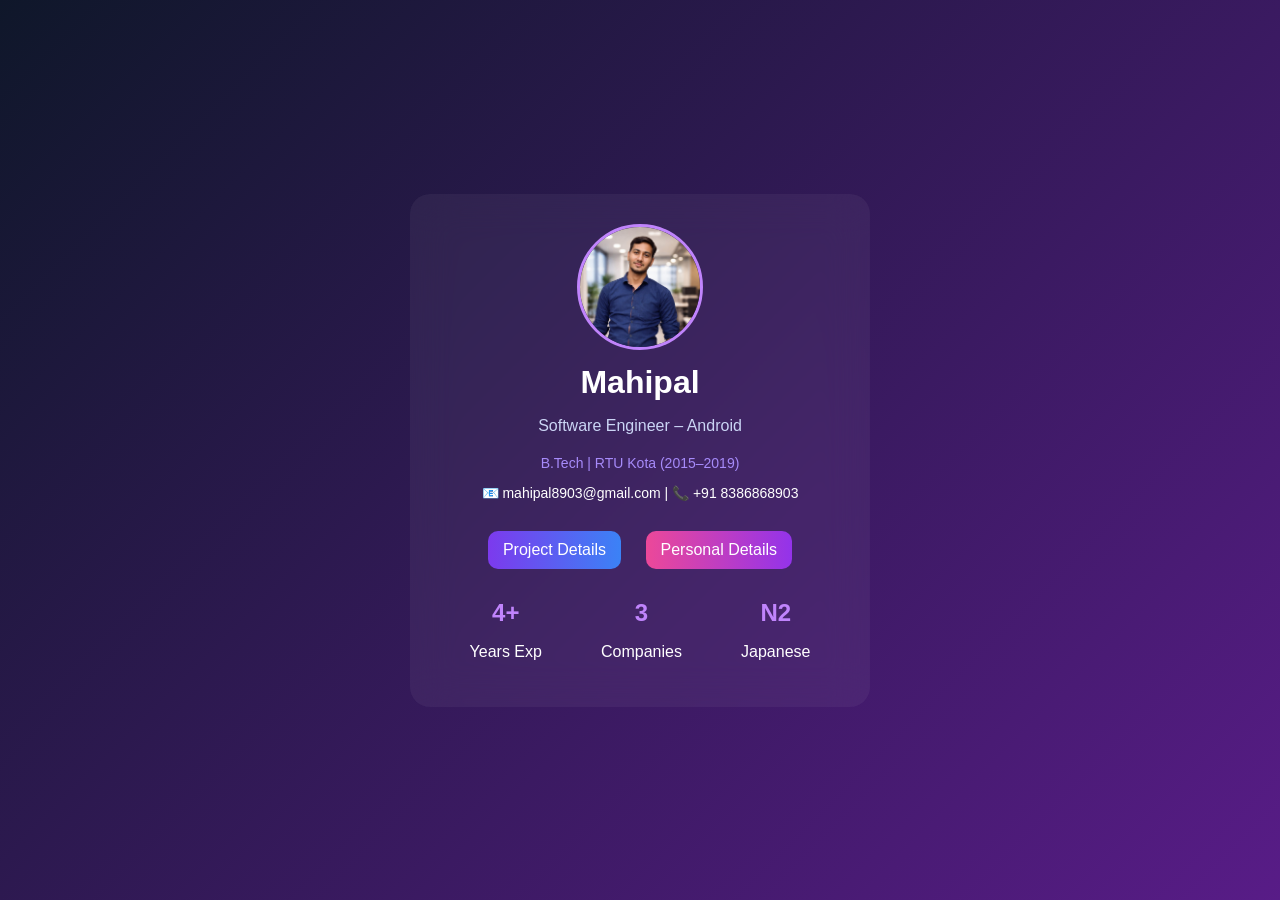
<file: index.html>
<!DOCTYPE html>
<html lang="en">
<head>
<meta charset="UTF-8">
<meta name="viewport" content="width=device-width, initial-scale=1.0">
<title>Mahipal Portfolio</title>
<link rel="stylesheet" href="style.css">
</head>

<body>

<div class="main">

    <div class="card-home">

        <img src="profile.jpg" class="profile">

        <h1>Mahipal</h1>
        <p class="subtitle">Software Engineer – Android</p>
        <p class="edu">B.Tech | RTU Kota (2015–2019)</p>

        <p class="contact">
            📧 mahipal8903@gmail.com | 📞 +91 8386868903
        </p>

        <div class="actions">
            <a href="projects.html" class="btn gradient">Project Details</a>
            <a href="about.html" class="btn pink">Personal Details</a>
        </div>

        <div class="stats">
            <div>
                <h2>4+</h2>
                <p>Years Exp</p>
            </div>
            <div>
                <h2>3</h2>
                <p>Companies</p>
            </div>
            <div>
                <h2>N2</h2>
                <p>Japanese</p>
            </div>
        </div>

    </div>

</div>

</body>
</html>
</file>
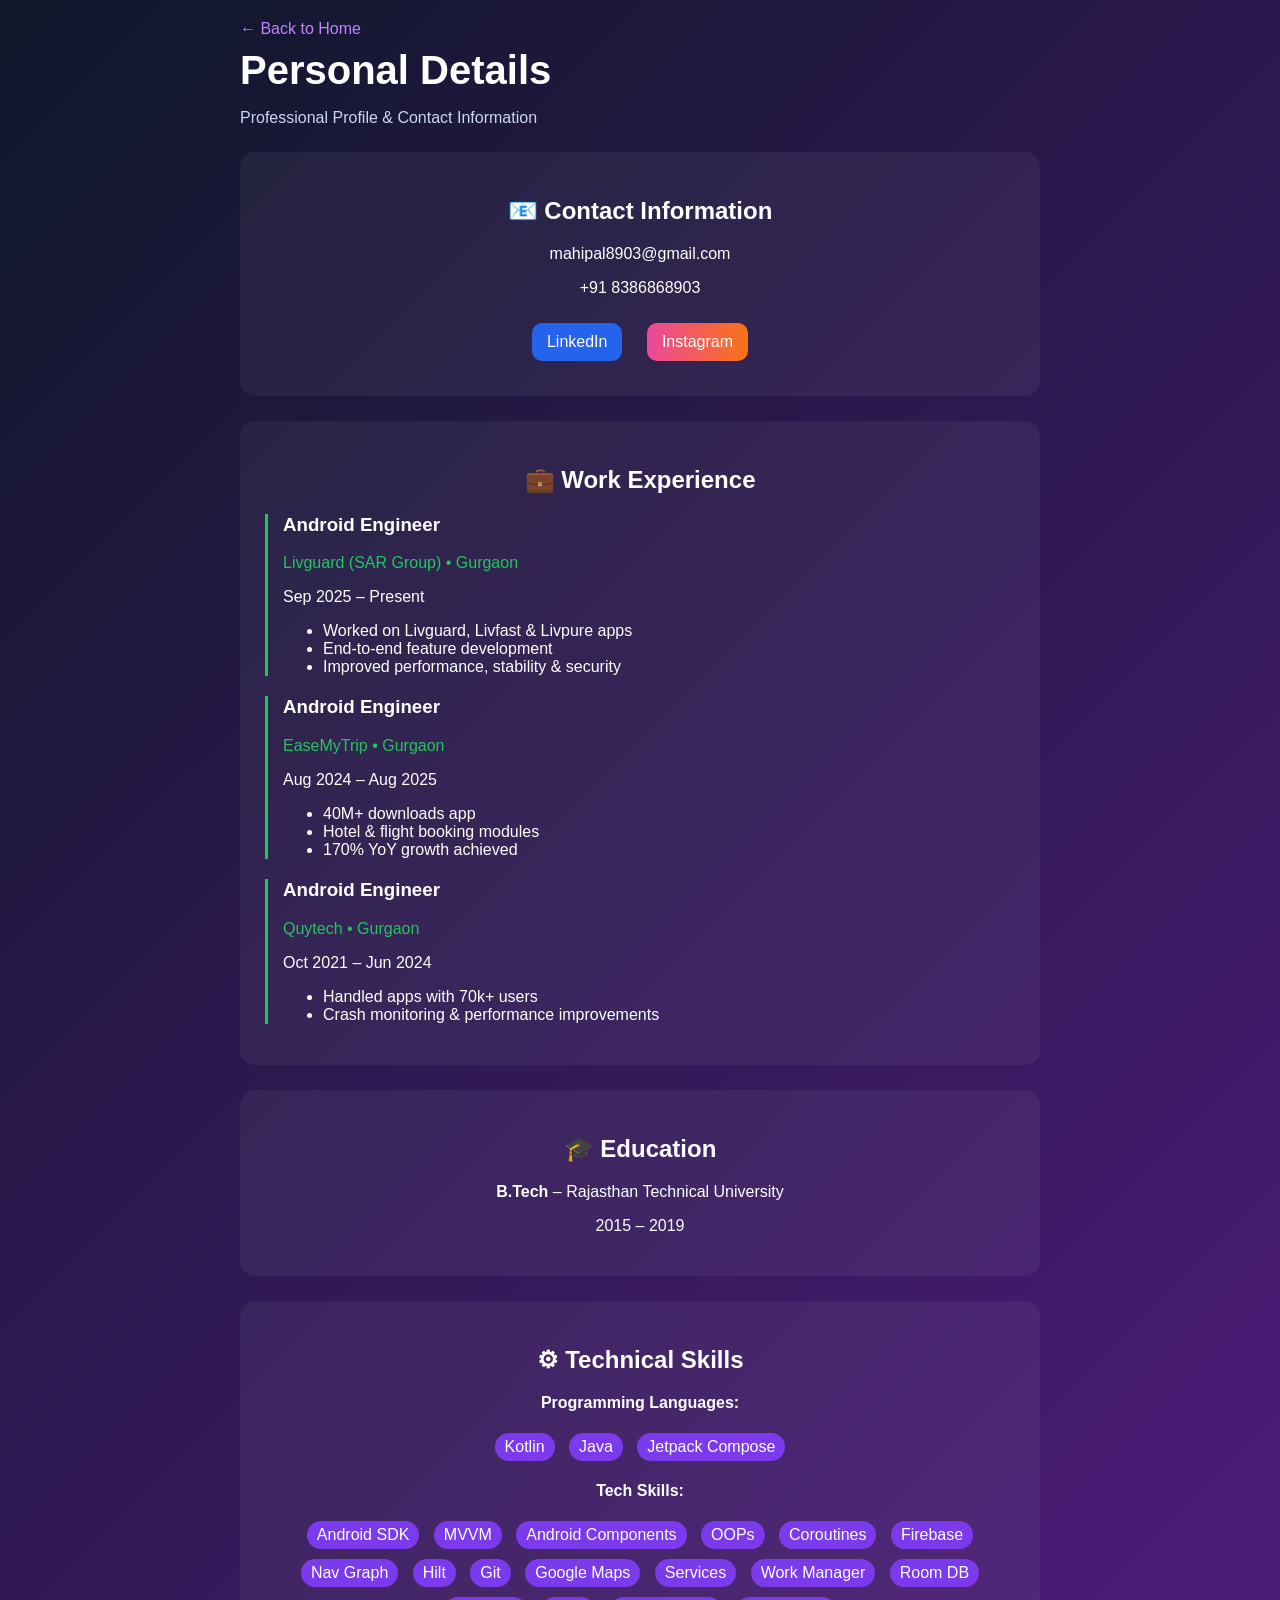
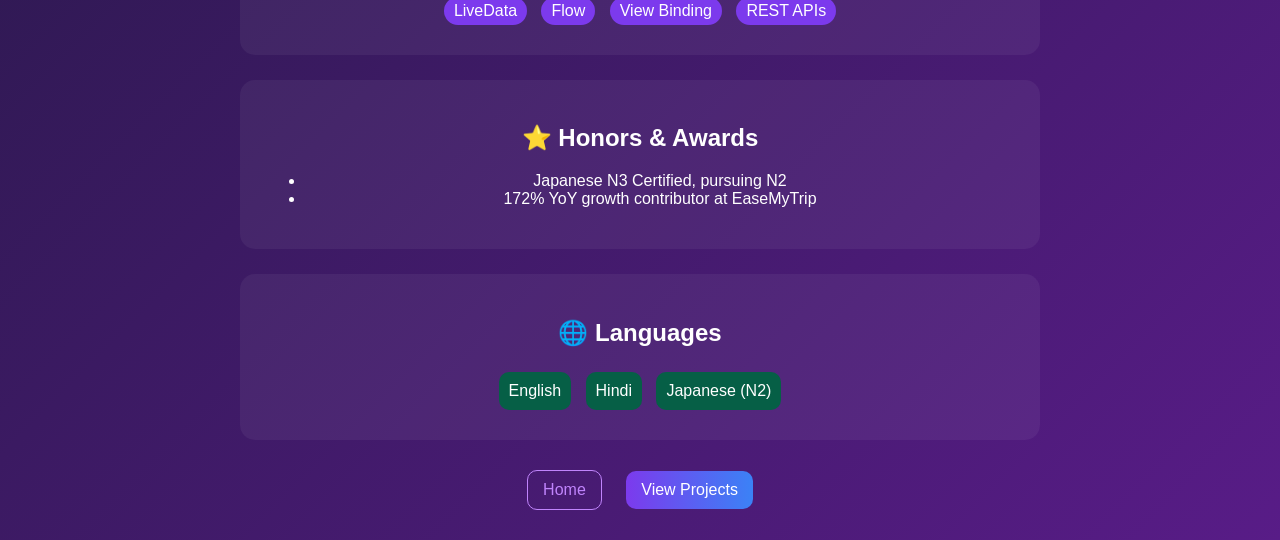
<file: about.html>
<!DOCTYPE html>
<html>
<head>
<title>Personal Details</title>
<link rel="stylesheet" href="style.css">
</head>

<body>

<div class="page">

    <a href="index.html" class="back">← Back to Home</a>

    <h1 class="title">Personal Details</h1>
    <p class="subtitle">Professional Profile & Contact Information</p>

    <!-- CONTACT -->
    <div class="card">
        <h2>📧 Contact Information</h2>
        <p>mahipal8903@gmail.com</p>
        <p>+91 8386868903</p>

        <div class="btn-row">
            <a href="https://www.linkedin.com/in/chaudhary-mahipal" target="_blank" class="btn blue">LinkedIn</a>
            <a href="https://www.instagram.com/mahii_pal_" target="_blank" class="btn insta">Instagram</a>
        </div>
    </div>

    <!-- EXPERIENCE -->
    <div class="card">
        <h2>💼 Work Experience</h2>

        <div class="exp">
            <h3>Android Engineer</h3>
            <p class="company">Livguard (SAR Group) • Gurgaon</p>
            <p class="meta">Sep 2025 – Present</p>
            <ul>
                <li>Worked on Livguard, Livfast & Livpure apps</li>
                <li>End-to-end feature development</li>
                <li>Improved performance, stability & security</li>
            </ul>
        </div>

        <div class="exp">
            <h3>Android Engineer</h3>
            <p class="company">EaseMyTrip • Gurgaon</p>
            <p class="meta">Aug 2024 – Aug 2025</p>
            <ul>
                <li>40M+ downloads app</li>
                <li>Hotel & flight booking modules</li>
                <li>170% YoY growth achieved</li>
            </ul>
        </div>

        <div class="exp">
            <h3>Android Engineer</h3>
            <p class="company">Quytech • Gurgaon</p>
            <p class="meta">Oct 2021 – Jun 2024</p>
            <ul>
                <li>Handled apps with 70k+ users</li>
                <li>Crash monitoring & performance improvements</li>
            </ul>
        </div>
    </div>

    <!-- EDUCATION -->
    <div class="card">
        <h2>🎓 Education</h2>
        <p><b>B.Tech</b> – Rajasthan Technical University</p>
        <p class="meta">2015 – 2019</p>
    </div>

    <!-- SKILLS -->
    <!-- SKILLS -->
<div class="card">
<h2>⚙ Technical Skills</h2>

<p><b>Programming Languages:</b></p>
<div class="tags">
    <span>Kotlin</span>
    <span>Java</span>
    <span>Jetpack Compose</span>
</div>

<p><b>Tech Skills:</b></p>
<div class="tags">
    <span>Android SDK</span>
    <span>MVVM</span>
    <span>Android Components</span>
    <span>OOPs</span>
    <span>Coroutines</span>
    <span>Firebase</span>
    <span>Nav Graph</span>
    <span>Hilt</span>
    <span>Git</span>
    <span>Google Maps</span>
    <span>Services</span>
    <span>Work Manager</span>
    <span>Room DB</span>
    <span>LiveData</span>
    <span>Flow</span>
    <span>View Binding</span>
    <span>REST APIs</span>
</div>

</div>
    <!-- AWARDS -->
    <div class="card">
        <h2>⭐ Honors & Awards</h2>
        <ul>
            <li>Japanese N3 Certified, pursuing N2</li>
            <li>172% YoY growth contributor at EaseMyTrip</li>
        </ul>
    </div>

    <!-- LANGUAGES -->
    <div class="card">
        <h2>🌐 Languages</h2>

        <div class="lang">
            <span>English</span>
            <span>Hindi</span>
            <span>Japanese (N2)</span>
        </div>
    </div>

    <!-- NAV BUTTON -->
    <div class="bottom-btns">
        <a href="index.html" class="btn outline">Home</a>
        <a href="projects.html" class="btn gradient">View Projects</a>
    </div>

</div>

</body>
</html>
</file>
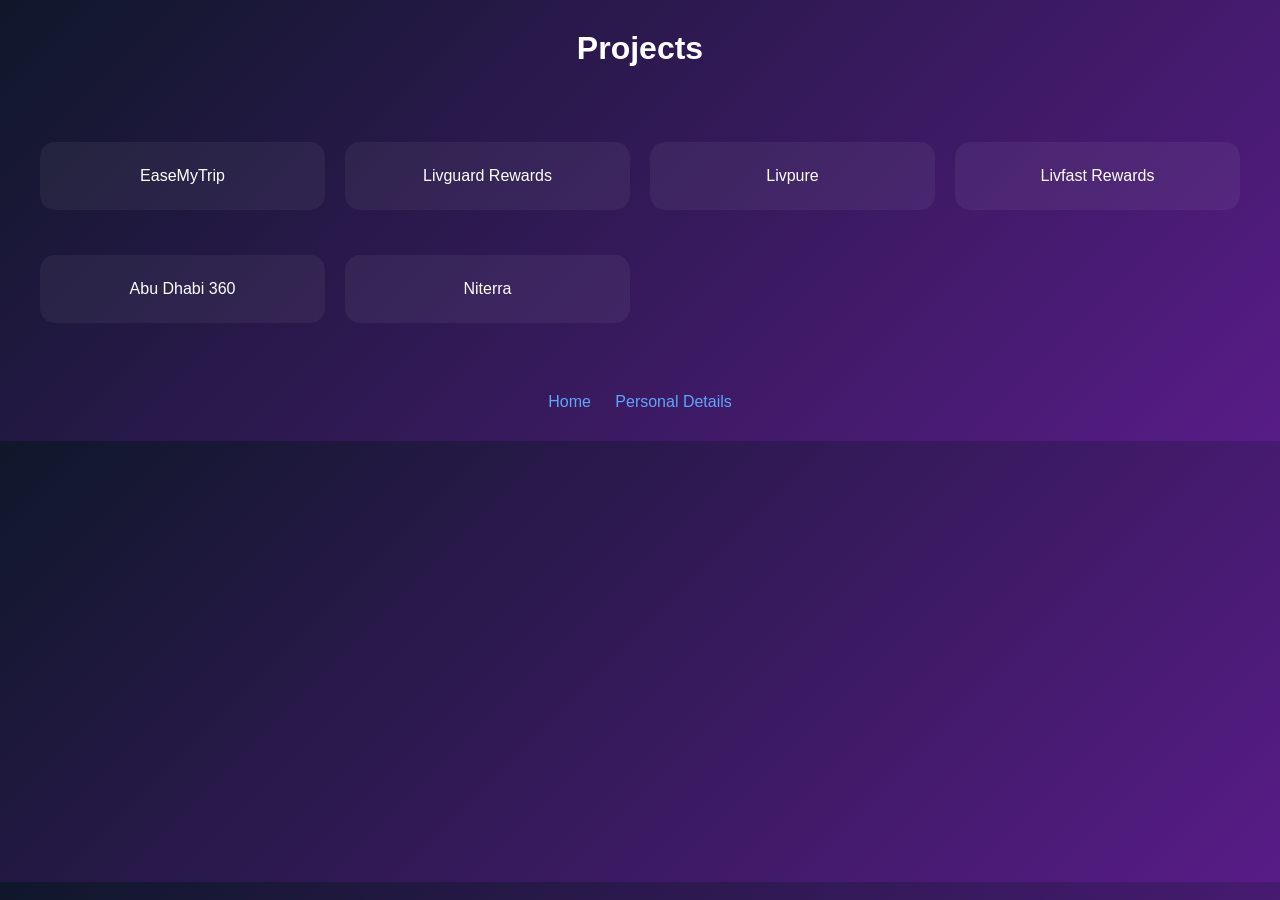
<file: projects.html>
<!DOCTYPE html>
<html>
<head>
<title>Projects</title>
<link rel="stylesheet" href="style.css">
</head>

<body>

<h1 class="center">Projects</h1>

<div class="grid">

<a href="https://play.google.com/store/apps/details?id=com.easemytrip.android" target="_blank" class="card">
EaseMyTrip
</a>

<a href="https://play.google.com/store/apps/details?id=com.tagbin.user.livrewards_loyality" target="_blank" class="card">
Livguard Rewards
</a>

<a href="https://play.google.com/store/apps/details?id=com.livpure.safedrink" target="_blank" class="card">
Livpure
</a>

<a href="https://play.google.com/store/apps/details?id=com.sar.user.livfastRewards" target="_blank" class="card">
Livfast Rewards
</a>

<a href="https://play.google.com/store/apps/details?id=com.adsc.abudhabi360" target="_blank" class="card">
Abu Dhabi 360
</a>

<a href="https://play.google.com/store/apps/details?id=com.niterra" target="_blank" class="card">
Niterra
</a>

</div>

<div class="nav">
<a href="index.html">Home</a>
<a href="about.html">Personal Details</a>
</div>

</body>
</html>
</file>
<file: style.css>
body {
    margin: 0;
    font-family: 'Segoe UI', sans-serif;
    background: linear-gradient(135deg, #0f172a, #581c87);
    color: white;
}

/* CENTER */
.main {
    display: flex;
    justify-content: center;
    align-items: center;
    height: 100vh;
}

/* HOME CARD */
.card-home {
    width: 400px;
    padding: 30px;
    border-radius: 20px;
    background: rgba(255,255,255,0.05);
    backdrop-filter: blur(20px);
    text-align: center;
}

/* PROFILE */
.profile {
    width: 120px;
    height: 120px;
    border-radius: 50%;
    object-fit: cover;
    border: 3px solid #c084fc;
}

/* TEXT */
h1 {
    margin: 10px 0;
}

.subtitle {
    color: #cbd5f5;
}

.edu {
    font-size: 14px;
    color: #a78bfa;
}

.contact {
    font-size: 14px;
}

/* BUTTONS */
.actions {
    margin-top: 20px;
}

.btn {
    display: inline-block;
    padding: 10px 18px;
    margin: 10px;
    border-radius: 10px;
    text-decoration: none;
    color: white;
}

.gradient {
    background: linear-gradient(90deg, #7c3aed, #3b82f6);
}

.pink {
    background: linear-gradient(90deg, #ec4899, #9333ea);
}

/* STATS */
.stats {
    display: flex;
    justify-content: space-around;
    margin-top: 20px;
}

.stats h2 {
    margin: 0;
    color: #c084fc;
}

/* PROJECT */
.center {
    text-align: center;
    margin-top: 30px;
}

.grid {
    display: grid;
    grid-template-columns: repeat(auto-fit, minmax(250px, 1fr));
    gap: 20px;
    padding: 40px;
}

.card {
    background: rgba(255,255,255,0.05);
    padding: 20px;
    border-radius: 15px;
    text-align: center;
    text-decoration: none;
    color: white;
}

.card:hover {
    background: rgba(255,255,255,0.1);
}

/* ABOUT */
.content {
    max-width: 700px;
    margin: auto;
    padding: 20px;
}

.block {
    background: rgba(255,255,255,0.05);
    padding: 20px;
    border-radius: 12px;
    margin-top: 20px;
}

/* NAV */
.nav {
    text-align: center;
    margin: 30px;
}

.nav a {
    margin: 0 10px;
    color: #60a5fa;
    text-decoration: none;
}


.block h2 {
    margin-bottom: 10px;
    color: #c084fc;
}

.block h3 {
    margin-top: 15px;
}

.block ul {
    margin-top: 5px;
}

.block li {
    margin-bottom: 6px;
}


.page {
    max-width: 800px;
    margin: auto;
    padding: 20px;
}

.title {
    font-size: 40px;
}

.subtitle {
    color: #cbd5f5;
    margin-bottom: 20px;
}

.back {
    color: #c084fc;
    text-decoration: none;
}

/* Cards */
.card {
    background: rgba(255,255,255,0.05);
    padding: 20px;
    border-radius: 15px;
    margin-top: 20px;
}

/* Buttons */
.btn-row {
    margin-top: 10px;
}

.btn {
    padding: 10px 15px;
    border-radius: 10px;
    text-decoration: none;
    margin-right: 10px;
}

.blue {
    background: #2563eb;
    color: white;
}

.insta {
    background: linear-gradient(90deg,#ec4899,#f97316);
    color: white;
}

/* Experience */
.company {
    color: #22c55e;
}

.exp {
    border-left: 3px solid #22c55e;
    padding-left: 10px;
    margin-top: 15px;
}

/* Tags */
.tags span {
    background: #7c3aed;
    padding: 5px 10px;
    margin: 5px;
    border-radius: 20px;
    display: inline-block;
}

/* Languages */
.lang span {
    background: #065f46;
    padding: 10px;
    margin: 5px;
    border-radius: 10px;
    display: inline-block;
}

/* Bottom buttons */
.bottom-btns {
    text-align: center;
    margin-top: 20px;
}

.outline {
    border: 1px solid #c084fc;
    color: #c084fc;
}

.gradient {
    background: linear-gradient(90deg,#7c3aed,#3b82f6);
    color: white;
}


/* ===== CENTER FIX ===== */
.card {
    background: rgba(255,255,255,0.05);
    padding: 25px;
    border-radius: 15px;
    margin-top: 25px;
    text-align: center;   /* 🔥 important */
}

/* experience left aligned but center container */
.exp {
    border-left: 3px solid #22c55e;
    padding-left: 15px;
    margin-top: 20px;
    text-align: left;   /* only content left */
}
</file>
